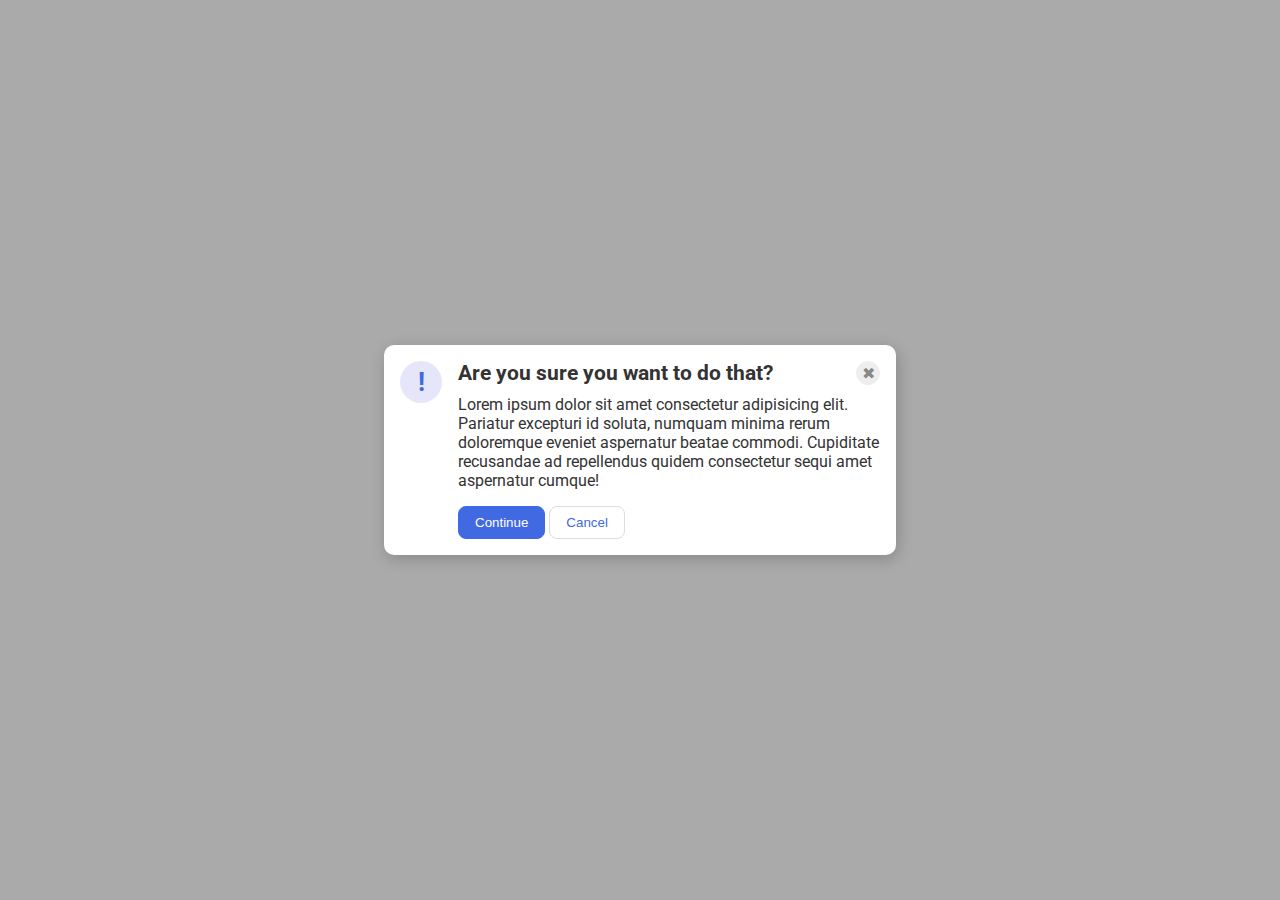
<file: foundations/flex/05-flex-modal/index.html>
<!DOCTYPE html>
<html lang="en">
  <head>
    <meta charset="UTF-8">
    <meta http-equiv="X-UA-Compatible" content="IE=edge">
    <meta name="viewport" content="width=device-width, initial-scale=1.0">
    <link rel="stylesheet" href="style.css">
    <title>Modal</title>
  </head>
  <body>
    <div class="modal">
      <div class="icon">!</div>
      <div class="container">
        <div class="prompt">
          <div class="header">Are you sure you want to do that?</div>
          <button class="close-button">✖</button>
        </div>
        <div class="text">Lorem ipsum dolor sit amet consectetur adipisicing elit. Pariatur excepturi id soluta, numquam minima rerum doloremque eveniet aspernatur beatae commodi. Cupiditate recusandae ad repellendus quidem consectetur sequi amet aspernatur cumque!</div>
        <button class="continue">Continue</button>
        <button class="cancel">Cancel</button>
    </div>
  </body>
</html>
</file>
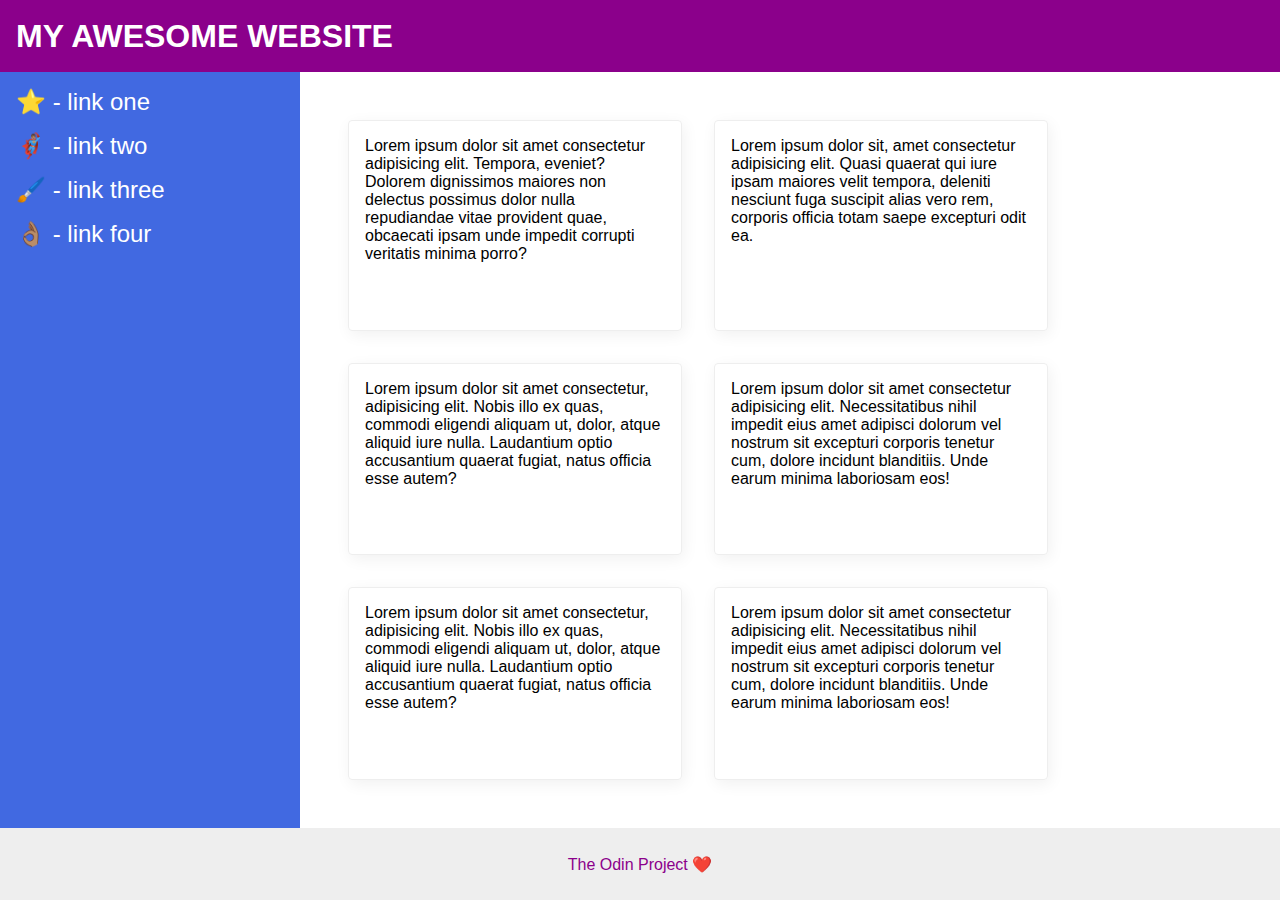
<file: foundations/flex/07-flex-layout-2/index.html>
<!DOCTYPE html>
<html lang="en">
  <head>
    <meta charset="UTF-8">
    <meta http-equiv="X-UA-Compatible" content="IE=edge">
    <meta name="viewport" content="width=device-width, initial-scale=1.0">
    <title>The Holy Grail</title>
    <link rel="stylesheet" href="style.css">
  </head>
  <body>
    <div class="header">
      MY AWESOME WEBSITE
    </div>
    <div class="content">
      <div class="sidebar">
        <ul>
          <li><a href="#">⭐ - link one</a></li>
          <li><a href="#">🦸🏽‍♂️ - link two</a></li>
          <li><a href="#">🖌️ - link three</a></li>
          <li><a href="#">👌🏽 - link four</a></li>
        </ul>
      </div>
      <div class="card-section">
        <div class="card">Lorem ipsum dolor sit amet consectetur adipisicing elit. Tempora, eveniet? Dolorem dignissimos maiores non delectus possimus dolor nulla repudiandae vitae provident quae, obcaecati ipsam unde impedit corrupti veritatis minima porro?</div>
        <div class="card">Lorem ipsum dolor sit, amet consectetur adipisicing elit. Quasi quaerat qui iure ipsam maiores velit tempora, deleniti nesciunt fuga suscipit alias vero rem, corporis officia totam saepe excepturi odit ea.</div>
        <div class="card">Lorem ipsum dolor sit amet consectetur, adipisicing elit. Nobis illo ex quas, commodi eligendi aliquam ut, dolor, atque aliquid iure nulla. Laudantium optio accusantium quaerat fugiat, natus officia esse autem?</div>
        <div class="card">Lorem ipsum dolor sit amet consectetur adipisicing elit. Necessitatibus nihil impedit eius amet adipisci dolorum vel nostrum sit excepturi corporis tenetur cum, dolore incidunt blanditiis. Unde earum minima laboriosam eos!</div>
        <div class="card">Lorem ipsum dolor sit amet consectetur, adipisicing elit. Nobis illo ex quas, commodi eligendi aliquam ut, dolor, atque aliquid iure nulla. Laudantium optio accusantium quaerat fugiat, natus officia esse autem?</div>
        <div class="card">Lorem ipsum dolor sit amet consectetur adipisicing elit. Necessitatibus nihil impedit eius amet adipisci dolorum vel nostrum sit excepturi corporis tenetur cum, dolore incidunt blanditiis. Unde earum minima laboriosam eos!</div>
      </div>
    </div>
    <div class="footer">
      The Odin Project ❤️
    </div>
  </body>
</html>
</file>
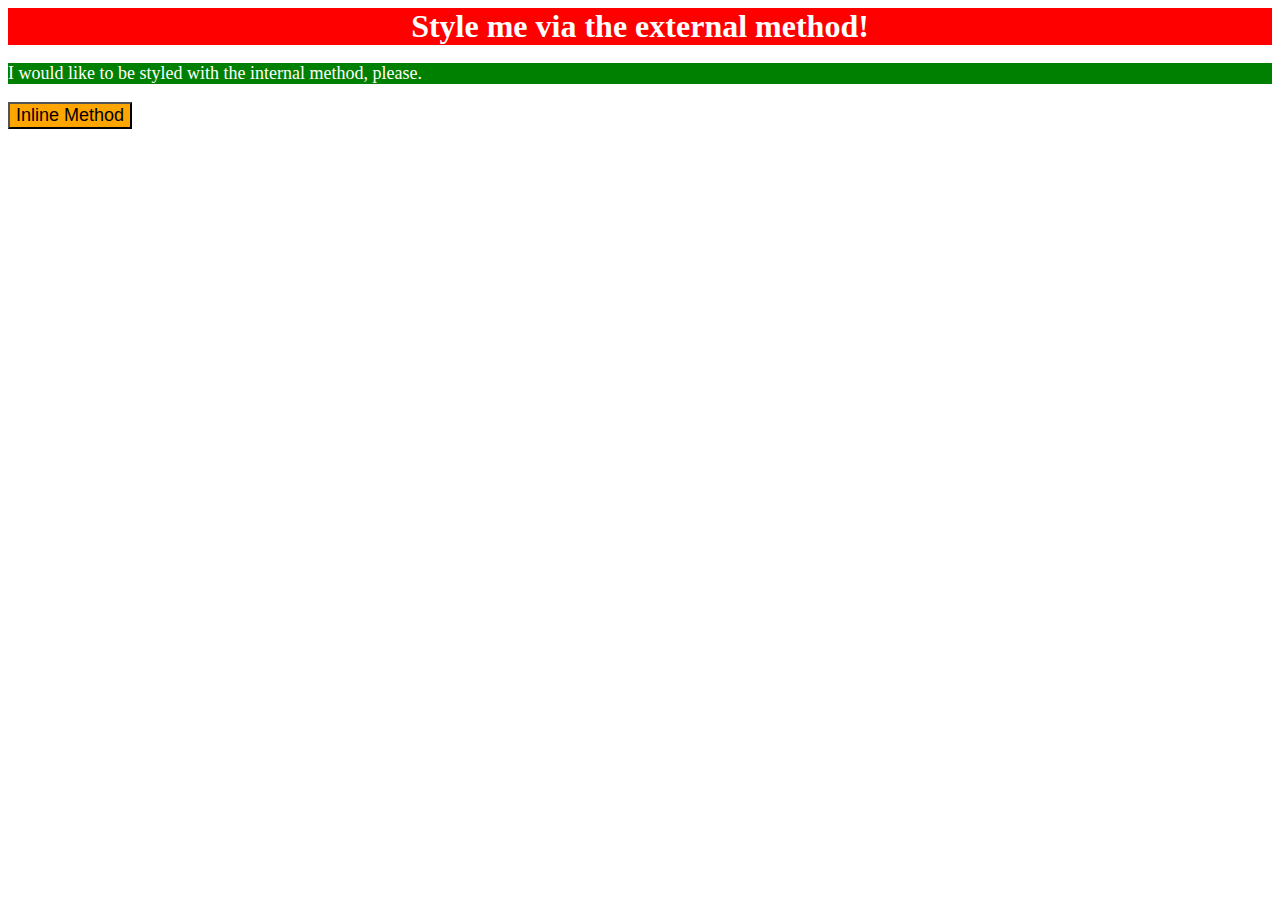
<file: foundations/intro-to-css/01-css-methods/index.html>
<!DOCTYPE html>
<html lang="en">
  <head>
    <meta charset="UTF-8">
    <meta http-equiv="X-UA-Compatible" content="IE=edge">
    <meta name="viewport" content="width=device-width, initial-scale=1.0">
    <link rel="stylesheet" href="styles.css">
    <style>
      p {
        background-color: green;
        color: white;
        font-size: 18px;
      }
    </style>
    <title>Methods for Adding CSS</title>
  </head>
  <body>
    <div>Style me via the external method!</div>
    <p>I would like to be styled with the internal method, please.</p>
    <button style="background-color: orange;font-size: 18px;">Inline Method</button>
  </body>
</html>
</file>
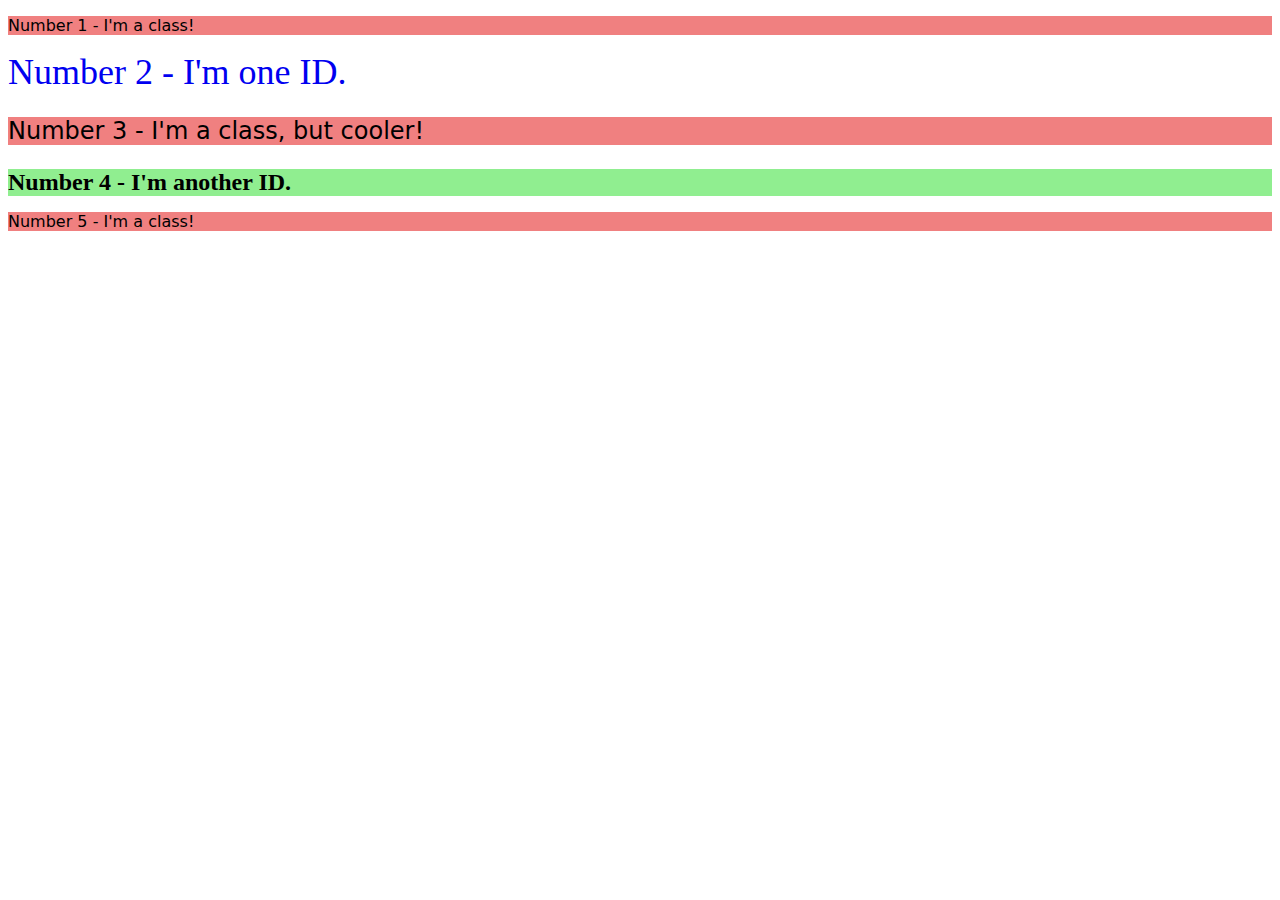
<file: foundations/intro-to-css/02-class-id-selectors/index.html>
<!DOCTYPE html>
<html lang="en">
  <head>
    <meta charset="UTF-8">
    <meta http-equiv="X-UA-Compatible" content="IE=edge">
    <meta name="viewport" content="width=device-width, initial-scale=1.0">
    <title>Class and ID Selectors</title>
    <link rel="stylesheet" href="style.css">
  </head>
  <body>
    <p class="reg-class">Number 1 - I'm a class!</p>
    <div id="oneid">Number 2 - I'm one ID.</div>
    <p class="reg-class cool-class">Number 3 - I'm a class, but cooler!</p>
    <div id="antid">Number 4 - I'm another ID.</div>
    <p class="reg-class">Number 5 - I'm a class!</p>
  </body>
</html>
</file>
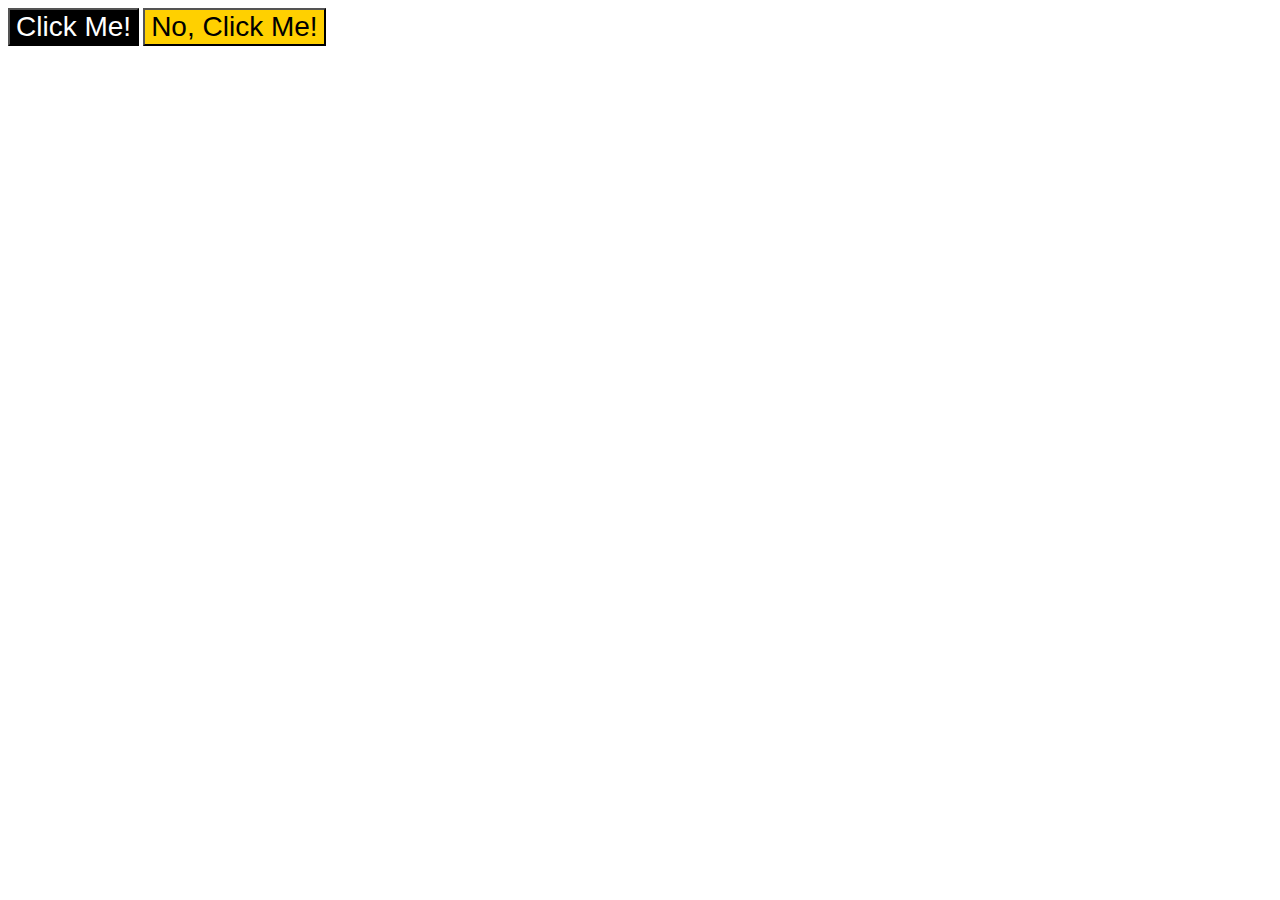
<file: foundations/intro-to-css/03-grouping-selectors/index.html>
<!DOCTYPE html>
<html lang="en">
  <head>
    <meta charset="UTF-8">
    <meta http-equiv="X-UA-Compatible" content="IE=edge">
    <meta name="viewport" content="width=device-width, initial-scale=1.0">
    <title>Grouping Selectors</title>
    <link rel="stylesheet" href="style.css">
  </head>
  <body>
    <button class="dark">Click Me!</button>
    <button class="bright">No, Click Me!</button>
  </body>
</html>
</file>
<file: foundations/flex/05-flex-modal/style.css>
@import url('https://fonts.googleapis.com/css2?family=Roboto:wght@400;700&display=swap');

html, body {
  height: 100%;
}

body {
  font-family: Roboto, sans-serif;
  margin: 0;
  background: #aaa;
  color: #333;
  /* I'll give you this one for free lol */
  display: flex;
  align-items: center;
  justify-content: center;
}

.modal {
  background: white;
  width: 480px;
  border-radius: 10px;
  box-shadow: 2px 4px 16px rgba(0,0,0,.2);
  display: flex;
  padding: 16px;
  gap: 16px;
}

.prompt {
  display: flex;
  align-items: center;
  margin-bottom: 10px;
}

.icon {
  color: royalblue;
  font-size: 26px;
  font-weight: 700;
  background: lavender;
  width: 42px;
  height: 42px;
  border-radius: 50%;
  display: flex;
  align-items: center;
  justify-content: center;
  flex-shrink: 0;
  
}

.text {
  margin-bottom: 16px;
}

.header {
  font-size: 21px;
  font-weight: bold;
}

.close-button {
  background: #eee;
  border-radius: 50%;
  color: #888;
  font-weight: 400;
  font-size: 16px;
  height: 24px;
  width: 24px;
  display: flex;
  align-items: center;
  justify-content: center;
  border: 1px solid #eee;
  padding: 0;
  margin-left: auto;
}

button {
  cursor: pointer;
  padding: 8px 16px;
  border-radius: 8px;
}

button.continue {
  background: royalblue;
  border: 1px solid royalblue;
  color: white;
}

button.cancel {
  background: white;
  border: 1px solid #ddd;
  color: royalblue;
}
</file>
<file: foundations/flex/07-flex-layout-2/style.css>
body {
  font-family: -apple-system, BlinkMacSystemFont, 'Segoe UI', Roboto, Oxygen, Ubuntu, Cantarell, 'Open Sans', 'Helvetica Neue', sans-serif;
  margin: 0;
  min-height: 100vh;
  display: flex;
  flex-direction: column;
}

a {
  text-decoration: none;
  color: white;
}

ul {
  list-style-type: none;
  padding: 0;
  margin: 0;
  display: flex;
  flex-direction: column;
  gap: 16px;
}

.header {
  height: 72px;
  background: darkmagenta;
  color: white;
  font-size: 32px;
  font-weight: 900;
  margin: 0;
  display: flex;
  align-items: center;
  padding: 16px;
  box-sizing: border-box;
}

.content {
  display: flex;
  flex: 1 1 auto;
}

.footer {
  height: 72px;
  background: #eee;
  color: darkmagenta;
  margin-top: auto;
  display: flex;
  align-items: center;
  justify-content: center;
}

.sidebar {
  width: 300px;
  background: royalblue;
  box-sizing: border-box;
  flex: 1 0 auto;
  padding: 16px;
  font-size: 24px;
}

.card-section {
  display: flex;
  gap: 32px;
  margin: 48px;
  flex-wrap: wrap;
}

.card {
  border: 1px solid #eee;
  box-shadow: 2px 4px 16px rgba(0,0,0,.06);
  border-radius: 4px;
  width: 300px;
  padding: 16px;
}
</file>
<file: foundations/intro-to-css/01-css-methods/styles.css>
div {
    background-color: red;
    color: white;
    font-size: 32px;
    text-align: center;
    font-weight: bold;
}
</file>
<file: foundations/intro-to-css/02-class-id-selectors/style.css>
.reg-class {
    background-color: #f08080;
    font-family: "Verdana", "DejaVu Sans", sans-serif;
}

.cool-class {
    font-size: 24px;
}

#oneid {
    color: #0000f0;
    font-size: 36px;
}

#antid {
    background-color: #90ee90;
    font-size: 24px;
    font-weight: bold;
}
</file>
<file: foundations/intro-to-css/03-grouping-selectors/style.css>
.dark {
    background-color: hsl(0, 0%, 0%);
    color: white;

}

.bright {
    background-color: rgb(255, 208, 0);
}

.dark,
.bright {
    font-size: 28px;
    font-family: "Helvetica", "Times New Roman", sans-serif;
}
</file>
